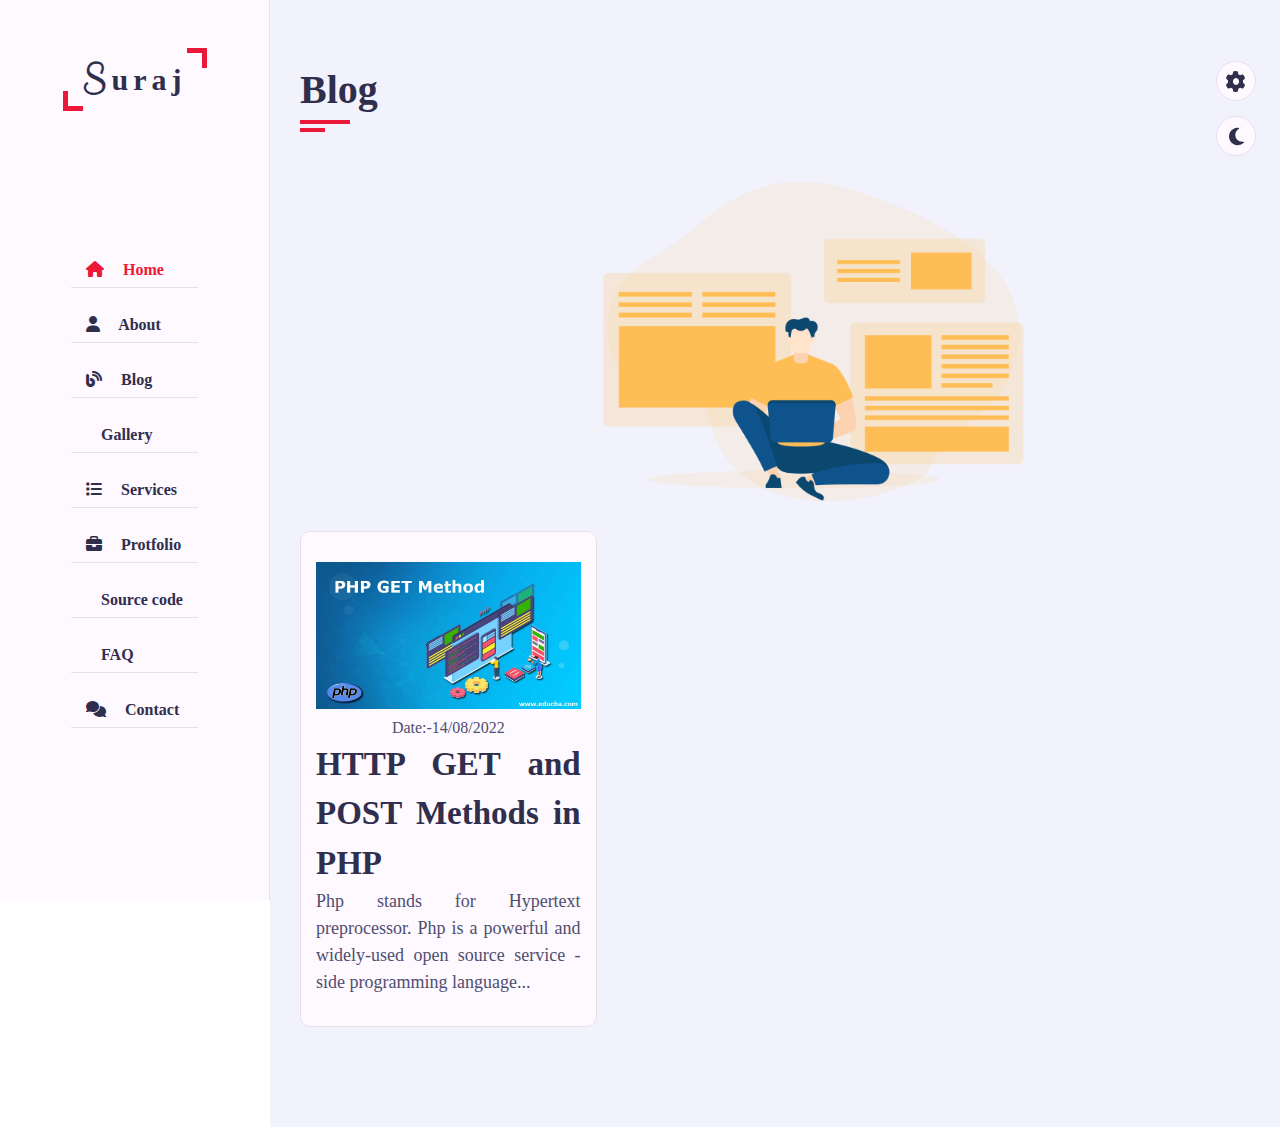
<file: blog.html>
<!doctype html>
<html lang="en">

<head>
    <meta charset="utf-8">
    <meta name="viewport" content="width=device-width, initial-scale=1">
    <title>Portfolio--blog</title>
    <!-- bootstrap css
    <link href="https://cdn.jsdelivr.net/npm/bootstrap@5.2.0/dist/css/bootstrap.min.css" rel="stylesheet"
        integrity="sha384-gH2yIJqKdNHPEq0n4Mqa/HGKIhSkIHeL5AyhkYV8i59U5AR6csBvApHHNl/vI1Bx" crossorigin="anonymous"> -->

    <!-- ICONSCOUT CDN -->
    <link rel="stylesheet" href="https://unicons.iconscout.com/release/v4.0.0/css/line.css">

    <link rel="stylesheet" href="https://cdnjs.cloudflare.com/ajax/libs/font-awesome/6.1.2/css/all.min.css">

    <!-- ICONSCOUT CDN -->
    <link rel="stylesheet" href="https://unicons.iconscout.com/release/v4.0.0/css/line.css">

    <link rel="stylesheet" href="css/style.css">
    <link rel="stylesheet" href="css/variables1.css">
    <link rel="stylesheet" href="css/variables1.css" class="alternate-style" title="color-1" disabled>
    <link rel="stylesheet" href="css/variables2.css" class="alternate-style" title="color-2" disabled>
    <link rel="stylesheet" href="css/variables3.css" class="alternate-style" title="color-3" disabled>
    <link rel="stylesheet" href="css/variables4.css" class="alternate-style" title="color-4" disabled>
    <link rel="stylesheet" href="css/variables5.css" class="alternate-style" title="color-5" disabled>
    <link rel="stylesheet" href="style-switcher.css">
</head>

<body>

    <!-- main container start -->

    <div class="main-container">

        <!-- aside start  -->
        <div class="aside">
            <div class="logo">
                <a href="#"><span>S</span>uraj</a>
            </div>

            <div class="nav-toggler">
                <span></span>
            </div>

            <ul class="nav">
                <li><a href="index.html#home" class="active"><i class="fa fa-home"></i> Home</a></li>
                <li><a href="index.html#about"><i class="fa fa-user"></i> About</a></li>
                <li><a href="blog.html"><i class="fa fa-blog"></i> Blog</a></li>
                <li><a href="index.html#gallery"><i class="uil uil-images"></i> Gallery</a></li>
                <li><a href="index.html#service"><i class="fa fa-list"></i> Services</a></li>
                <li><a href="index.html#portfolio"><i class="fa fa-briefcase"></i> Protfolio</a></li>
                <li><a href="index.html#source"><i class="uil uil-arrow"></i>Source code</a></li>
                <li><a href="index.html#faq"><i class="uil uil-comment-question"></i>FAQ</a></li>
                <li><a href="index.html#contact"><i class="fa fa-comments"></i> Contact</a></li>
            </ul>
        </div>
        <!-- aside end -->


        <!-- main content start -->

        <div class="main-content">
            <!-- blog section start -->

            <div class="blog section" id="blog">
                <div class="container">
                    <div class="row">
                        <div class="section-title padd-15">
                            <h2>Blog</h2>
                        </div>
                    </div>


                    <div class="data-container padd-15">
                        <div class="row">
                            <div class="img-box">
                                <img src="img/blog-writer.png" alt="">
                            </div>
                            <div class="blog-box">
                                <div class="row">
                                    <!-- item start -->
                                    <div class="blog-items padd-15">
                                        <a href="blog/php_method.html">
                                            <div class="blog-inner-item padd-15">
                                                <div class="img-box">
                                                    <img src="img/php_blog.jpg" alt="">
                                                    <span>Date:-</span><span>14/08/2022</span>
                                                </div>
                                                <div class="title-blog">
                                                    <h2>HTTP GET and POST Methods in PHP</h2>
                                                </div>
                                                <p>
                                                    Php stands for Hypertext preprocessor. Php is a powerful and
                                                    widely-used open source
                                                    service -side programming language...
                                                </p>
                                            </div>
                                        </a>
                                    </div>
                                    <!-- item end -->




                                </div>
                            </div>
                        </div>
                    </div>
                </div>
            </div>

            <!-- blog section send -->
        </div>

        <!-- main content end -->

    </div>

    <!-- main container end -->





    <!-- style switcher start -->
    <div class="style-switcher">
        <div class="style-switcher-toggler s-icon">
            <i class="fas fa-cog fa-spin"></i>
        </div>
        <div class="day-night s-icon">
            <i class="fas "></i>
        </div>
        <h4>Theme Color</h4>
        <div class="colors">
            <span class="color-1" onclick="setActivityStyle('color-1')"></span>
            <span class="color-2" onclick="setActivityStyle('color-2')"></span>
            <span class="color-3" onclick="setActivityStyle('color-3')"></span>
            <span class="color-4" onclick="setActivityStyle('color-4')"></span>
            <span class="color-5" onclick="setActivityStyle('color-5')"></span>
        </div>
    </div>

    <!-- style switcher end -->

    <!-- manu toggler start -->

    <div class="toggler-box">
        <div class="toggler-open icon">
            <i class="uil uil-angle-right-b"></i>
        </div>
        <div class="toggler-close icon">
            <i class="uil uil-angle-left-b"></i>
        </div>
    </div>

    <!-- manu toggler end -->


    <!-- <script src="https://cdnjs.cloudflare.com/ajax/libs/typed.js/2.0.12/typed.min.js" referrerpolicy="no-referrer"></script>
         -->
    <script src="js/main.js"></script>
    <script src="js/style-switcher-js.js"></script>
    <script src="https://cdn.jsdelivr.net/npm/bootstrap@5.2.0/dist/js/bootstrap.bundle.min.js"
        integrity="sha384-A3rJD856KowSb7dwlZdYEkO39Gagi7vIsF0jrRAoQmDKKtQBHUuLZ9AsSv4jD4Xa"
        crossorigin="anonymous"></script>
</body>

</html>
</file>
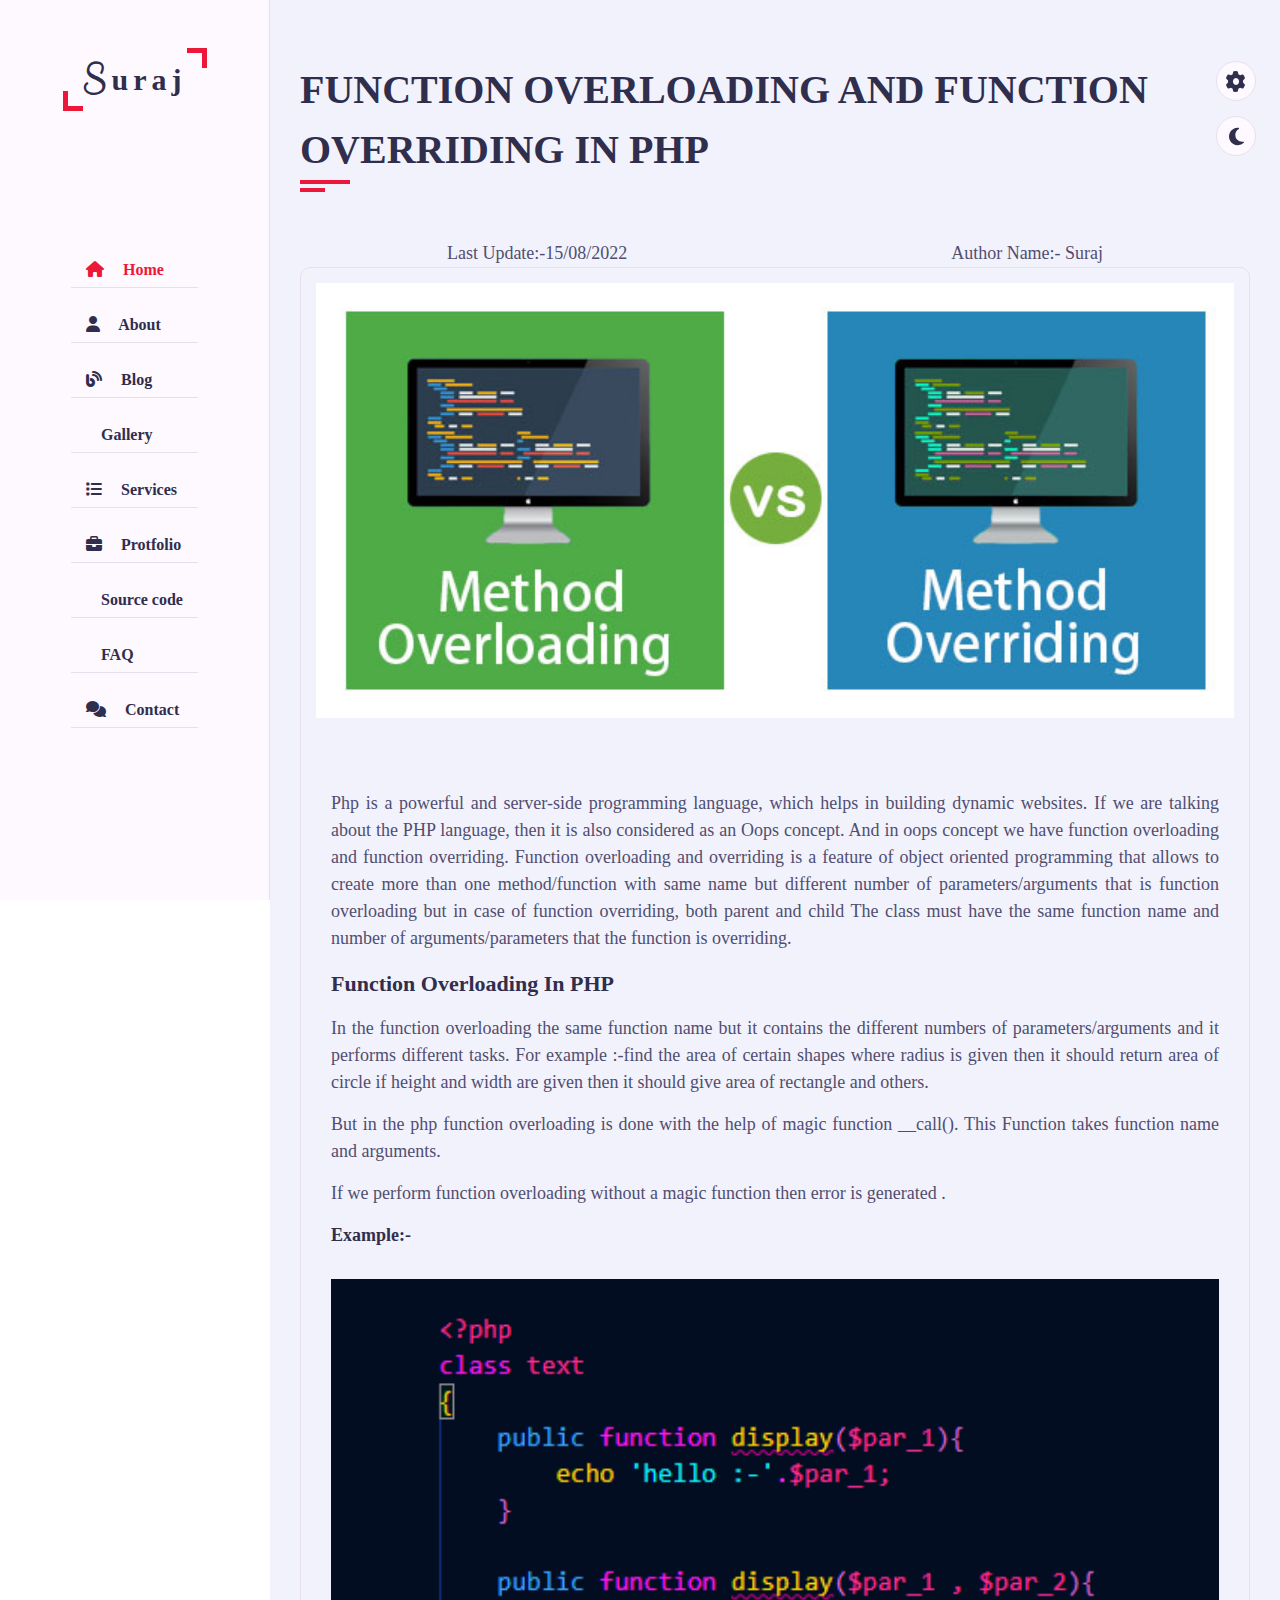
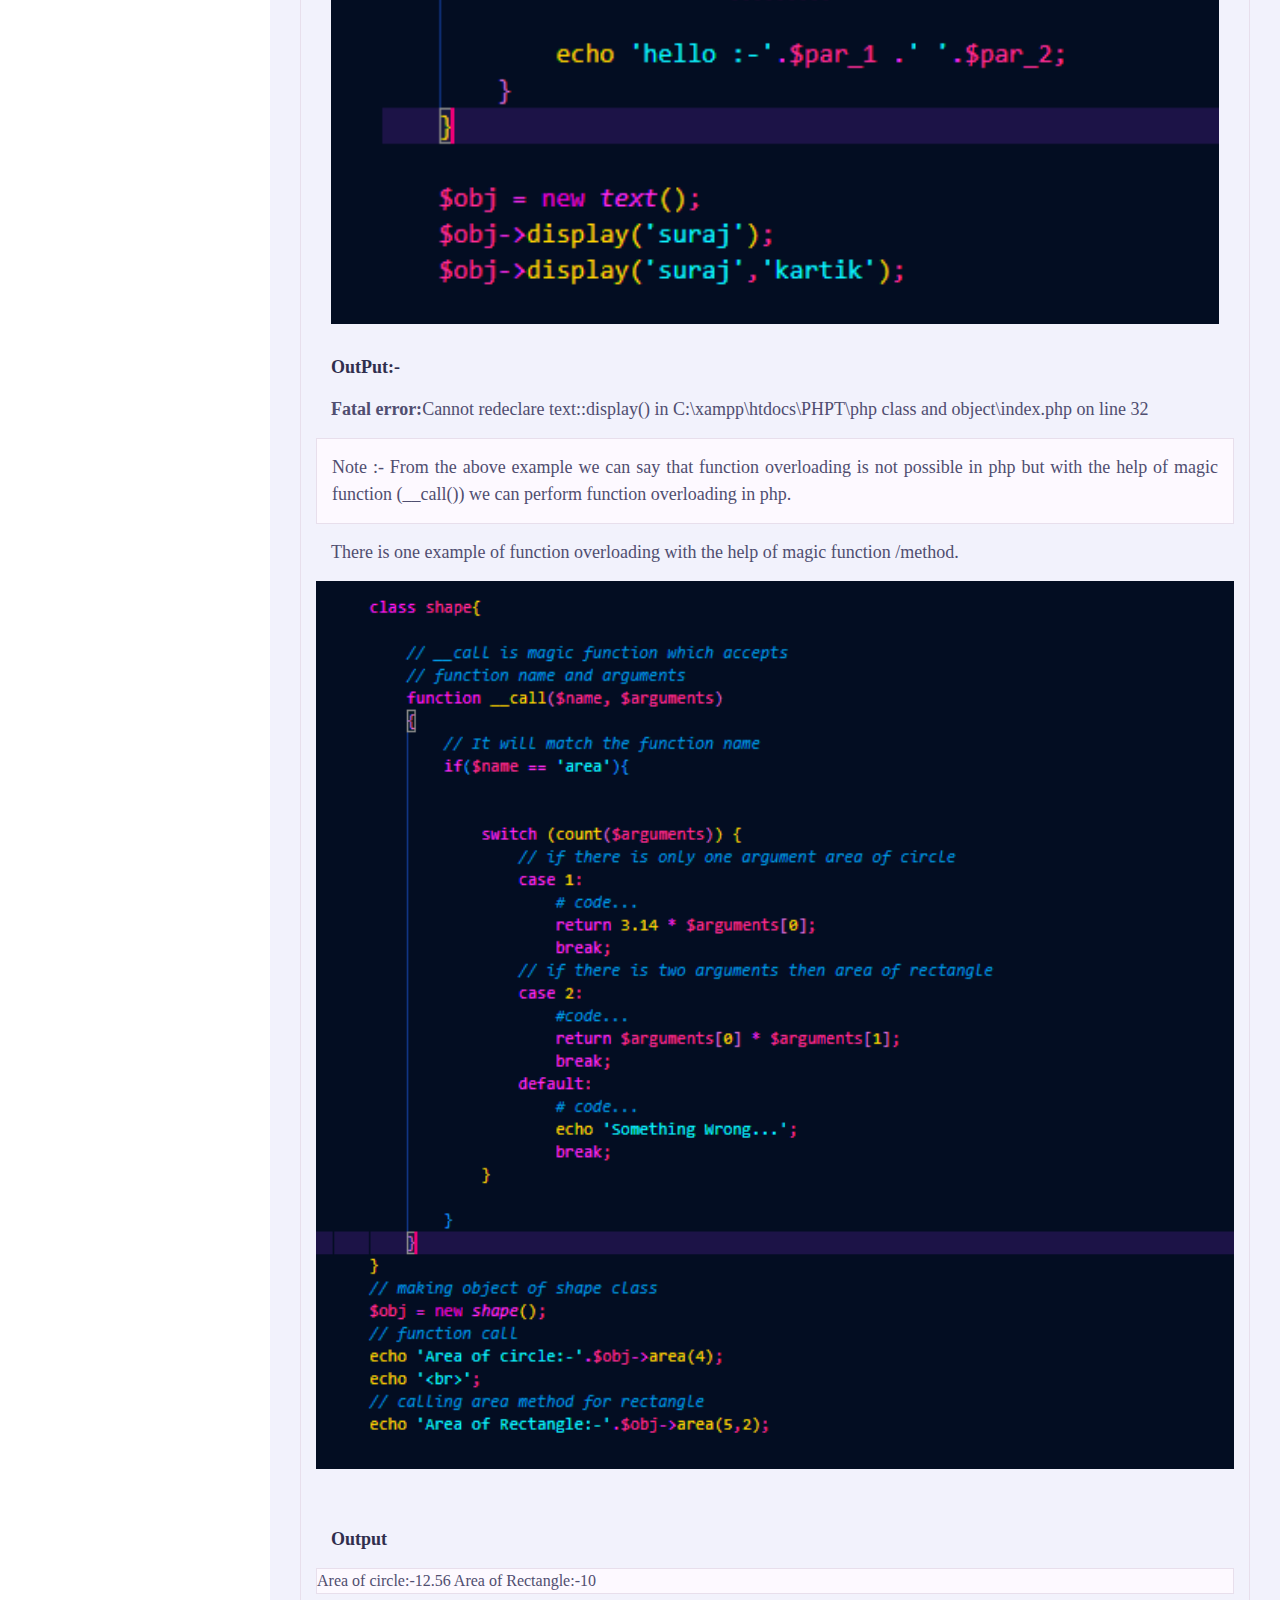
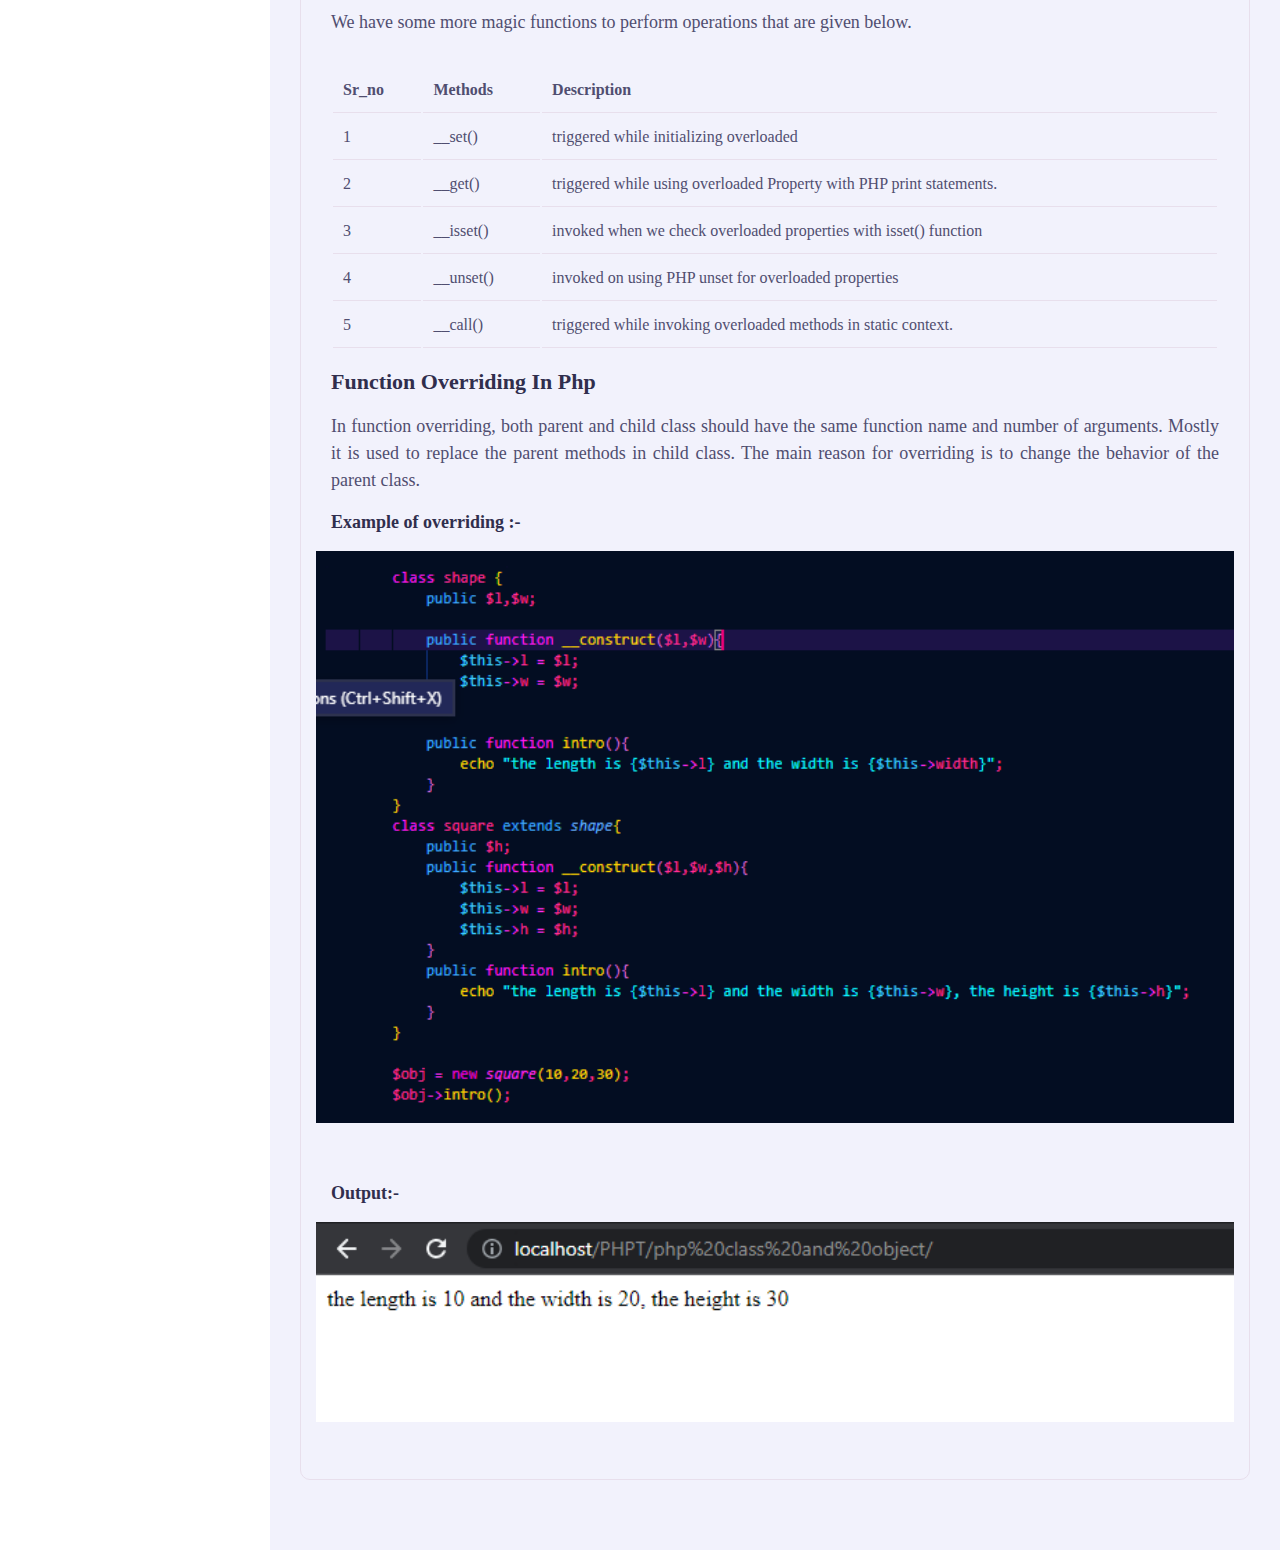
<file: blog/php_blog_2.html>
<!doctype html>
<html lang="en">

<head>
    <meta charset="utf-8">
    <meta name="viewport" content="width=device-width, initial-scale=1">
    <title>Portfolio--blog</title>
    <!-- bootstrap css
    <link href="https://cdn.jsdelivr.net/npm/bootstrap@5.2.0/dist/css/bootstrap.min.css" rel="stylesheet"
        integrity="sha384-gH2yIJqKdNHPEq0n4Mqa/HGKIhSkIHeL5AyhkYV8i59U5AR6csBvApHHNl/vI1Bx" crossorigin="anonymous"> -->

    <!-- ICONSCOUT CDN -->
    <link rel="stylesheet" href="https://unicons.iconscout.com/release/v4.0.0/css/line.css">

    <link rel="stylesheet" href="https://cdnjs.cloudflare.com/ajax/libs/font-awesome/6.1.2/css/all.min.css">

    <!-- ICONSCOUT CDN -->
    <link rel="stylesheet" href="https://unicons.iconscout.com/release/v4.0.0/css/line.css">

    <!-- <link href="https://cdn.jsdelivr.net/npm/bootstrap@5.0.2/dist/css/bootstrap.min.css" rel="stylesheet"
        integrity="sha384-EVSTQN3/azprG1Anm3QDgpJLIm9Nao0Yz1ztcQTwFspd3yD65VohhpuuCOmLASjC" crossorigin="anonymous"> -->

    <link rel="stylesheet" href="/css/style.css">
    <link rel="stylesheet" href="/css/variables1.css">
    <link rel="stylesheet" href="/css/variables1.css" class="alternate-style" title="color-1" disabled>
    <link rel="stylesheet" href="/css/variables2.css" class="alternate-style" title="color-2" disabled>
    <link rel="stylesheet" href="/css/variables2.css" class="alternate-style" title="color-2" disabled>
    <link rel="stylesheet" href="/css/variables3.css" class="alternate-style" title="color-3" disabled>
    <link rel="stylesheet" href="/css/variables4.css" class="alternate-style" title="color-4" disabled>
    <link rel="stylesheet" href="/css/variables5.css" class="alternate-style" title="color-5" disabled>
    <link rel="stylesheet" href="/style-switcher.css">
</head>

<body>
    <!-- main container start -->

    <div class="main-container">

        <!-- aside start  -->
        <div class="aside">
            <div class="logo">
                <a href="#"><span>S</span>uraj</a>
            </div>

            <div class="nav-toggler">
                <span></span>
            </div>

            <ul class="nav">
                <li><a href="/index.html#home" class="active"><i class="fa fa-home"></i> Home</a></li>
                <li><a href="/index.html#about"><i class="fa fa-user"></i> About</a></li>
                <li><a href="/blog.html"><i class="fa fa-blog"></i> Blog</a></li>
                <li><a href="/index.html#gallery"><i class="uil uil-images"></i> Gallery</a></li>
                <li><a href="/index.html#service"><i class="fa fa-list"></i> Services</a></li>
                <li><a href="/index.html#portfolio"><i class="fa fa-briefcase"></i> Protfolio</a></li>
                <li><a href="/index.html#source"><i class="uil uil-arrow"></i>Source code</a></li>
                <li><a href="/index.html#faq"><i class="uil uil-comment-question"></i>FAQ</a></li>
                <li><a href="/index.html#contact"><i class="fa fa-comments"></i> Contact</a></li>
            </ul>
        </div>
        <!-- aside end -->


        <!-- main content start -->

        <div class="main-content">
            <!-- blog page section start -->

            <div class="blog-page section" id="blog">
                <div class="container">
                    <div class="row">
                        <div class="section-title padd-15">
                            <h2>FUNCTION OVERLOADING AND FUNCTION OVERRIDING IN PHP</h2>
                        </div>
                        <div class="Date">
                            <span>Last Update:-15/08/2022</span>
                            <span>Author Name:- Suraj</span>
                        </div>
                    </div>
                    <div class="data-content padd-15">
                        <div class="row">
                            <div class="img-box padd-15">
                                <img src="/img/overloading_overriding_php_1.jpg" alt="">
                            </div>
                            <div class="info-data padd-15">
                                <p>
                                    Php is a powerful and server-side programming language, which helps in building
                                    dynamic websites. If we are talking about the PHP language, then it is also
                                    considered as an Oops concept. And in oops concept we have function overloading and
                                    function overriding. Function overloading and overriding is a feature of object
                                    oriented programming that allows to create more than one method/function with same
                                    name but different number of parameters/arguments that is function overloading but
                                    in case of function overriding, both parent and child The class must have the same
                                    function name and number of arguments/parameters that the function is overriding.
                                </p>

                                <h3>Function Overloading in PHP</h3>

                                <p>
                                    In the function overloading the same function name but it contains the different
                                    numbers of parameters/arguments and it performs different tasks. For example :-find
                                    the area of certain shapes where radius is given then it should return area of
                                    circle if height and width are given then it should give area of rectangle and
                                    others.
                                </p>
                                <p>
                                    But in the php function overloading is done with the help of magic function
                                    __call(). This
                                    Function takes function name and arguments.
                                </p>
                                <p>
                                    If we perform function overloading without a magic function then error is generated
                                    .
                                </p>
                                <h4>Example:-</h4>
                                <div class="blog_img">
                                    <img src="/img/overloading_overriding_php_2.png">
                                </div>
                                <h4>
                                    OutPut:-
                                </h4>
                                <p><b>Fatal error:</b>Cannot redeclare text::display() in C:\xampp\htdocs\PHPT\php class
                                    and object\index.php on line 32</p>

                                <div class="s-box">
                                    <p>Note :- From the above example we can say that function overloading is not
                                        possible in php but with the help of magic function (__call()) we can perform
                                        function overloading in php.
                                    </p>
                                </div>

                                <p> There is one example of function overloading with the help of magic function
                                    /method.</p>
                                <div class="img-box">
                                    <img src="/img/overloading_overriding_php_3.png">
                                </div>
                                <h4>Output</h4>
                                <div class="s-box">
                                    Area of circle:-12.56
                                    Area of Rectangle:-10
                                </div>
                                <p>We have some more magic functions to perform operations that are given below.</p>

                                <table class="table padd-15">
                                    <thead>
                                        <tr>
                                            <th scope="col">Sr_no</th>
                                            <th scope="col">Methods</th>
                                            <th scope="col">Description</th>
                                        </tr>
                                    </thead>
                                    <tbody>
                                        <tr>
                                            <td>1</td>
                                            <td>__set()
                                            </td>
                                            <td>
                                                triggered while initializing overloaded
                                            </td>
                                        </tr>
                                        <tr>
                                            <td>2</td>
                                            <td>
                                                __get()
                                            </td>
                                            <td>
                                                triggered while using overloaded Property with PHP print statements.
                                            </td>
                                        </tr>
                                        <tr>
                                            <td>3</td>
                                            <td>
                                                __isset()
                                            </td>
                                            <td>
                                                invoked when we check overloaded properties with isset() function
                                            </td>
                                        </tr>
                                        <tr>
                                            <td>4</td>
                                            <td>
                                                __unset()
                                            </td>
                                            <td>
                                                invoked on using PHP unset for overloaded properties
                                            </td>
                                        </tr>
                                        <tr>
                                            <td>5</td>
                                            <td>
                                                __call()
                                            </td>
                                            <td>
                                                triggered while invoking overloaded methods in static context.
                                            </td>
                                        </tr>

                                    </tbody>
                                </table>

                                <h3>
                                    Function overriding in php
                                </h3>
                                <p>
                                    In function overriding, both parent and child class should have the same function
                                    name and number of arguments. Mostly it is used to replace the parent methods in
                                    child class. The main reason for overriding is to change the behavior of the parent
                                    class.
                                </p>
                                <h4>
                                    Example of overriding :-
                                </h4>

                                <div class="img-box">
                                    <img src="/img/overloading_overriding_php_4.png" alt="">
                                </div>

                                <h4>
                                    Output:-
                                </h4>

                                <div class="img-box">
                                    <img src="/img/overloading_overriding_php_5.png" alt="">
                                </div>


                            </div>
                        </div>
                    </div>
                </div>
            </div>
            <!-- blog page section end -->


        </div>

        <!-- main content end -->

    </div>
    <!-- main container end -->



    <!-- style switcher start -->
    <div class="style-switcher">
        <div class="style-switcher-toggler s-icon">
            <i class="fas fa-cog fa-spin"></i>
        </div>
        <div class="day-night s-icon">
            <i class="fas "></i>
        </div>
        <h4>Theme Color</h4>
        <div class="colors">
            <span class="color-1" onclick="setActivityStyle('color-1')"></span>
            <span class="color-2" onclick="setActivityStyle('color-2')"></span>
            <span class="color-3" onclick="setActivityStyle('color-3')"></span>
            <span class="color-4" onclick="setActivityStyle('color-4')"></span>
            <span class="color-5" onclick="setActivityStyle('color-5')"></span>
        </div>
    </div>

    <!-- style switcher end -->

    <!-- manu toggler start -->

    <div class="toggler-box">
        <div class="toggler-open icon">
            <i class="uil uil-angle-right-b"></i>
        </div>
        <div class="toggler-close icon">
            <i class="uil uil-angle-left-b"></i>
        </div>
    </div>

    <!-- manu toggler end -->


    <!-- <script src="https://cdnjs.cloudflare.com/ajax/libs/typed.js/2.0.12/typed.min.js" referrerpolicy="no-referrer"></script>
             -->
    <script src="/js/main.js"></script>
    <script src="/js/style-switcher-js.js"></script>
    <script src="https://cdn.jsdelivr.net/npm/bootstrap@5.2.0/dist/js/bootstrap.bundle.min.js"
        integrity="sha384-A3rJD856KowSb7dwlZdYEkO39Gagi7vIsF0jrRAoQmDKKtQBHUuLZ9AsSv4jD4Xa"
        crossorigin="anonymous"></script>
</body>

</html>
</file>
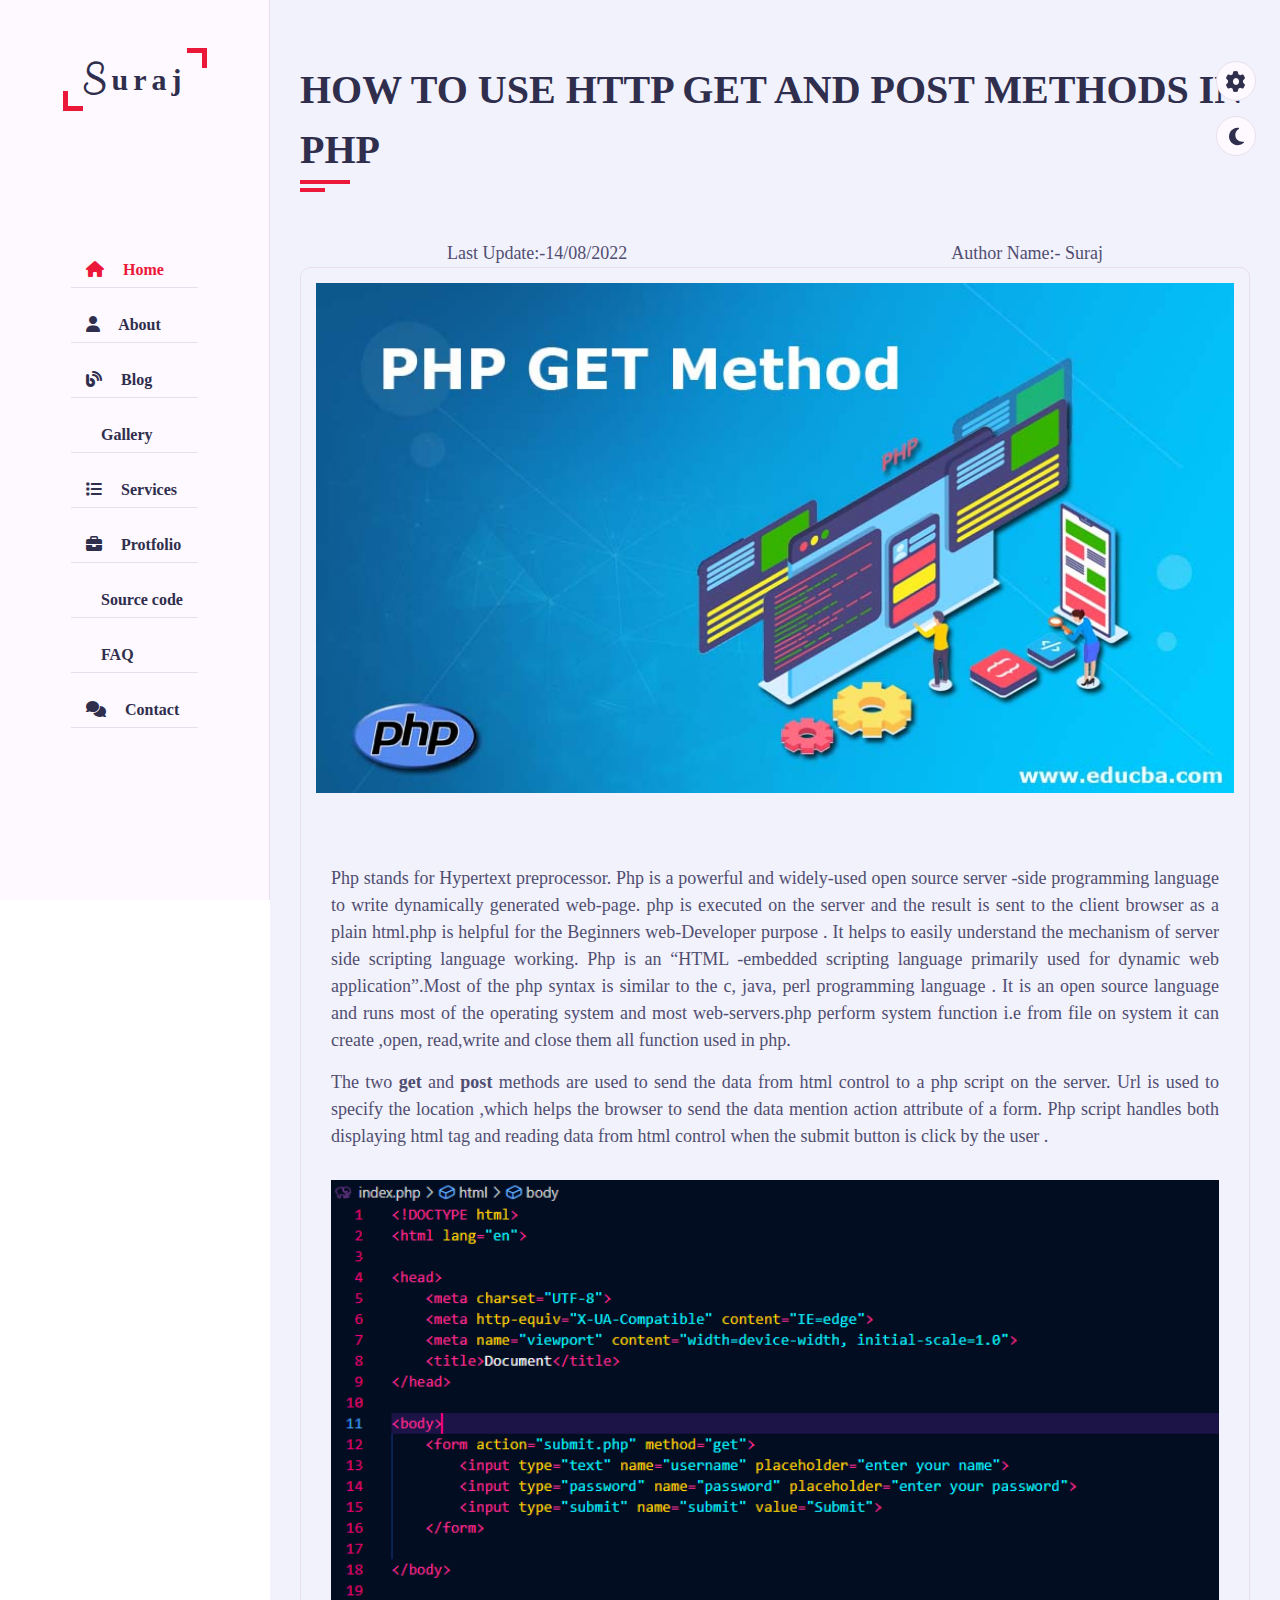
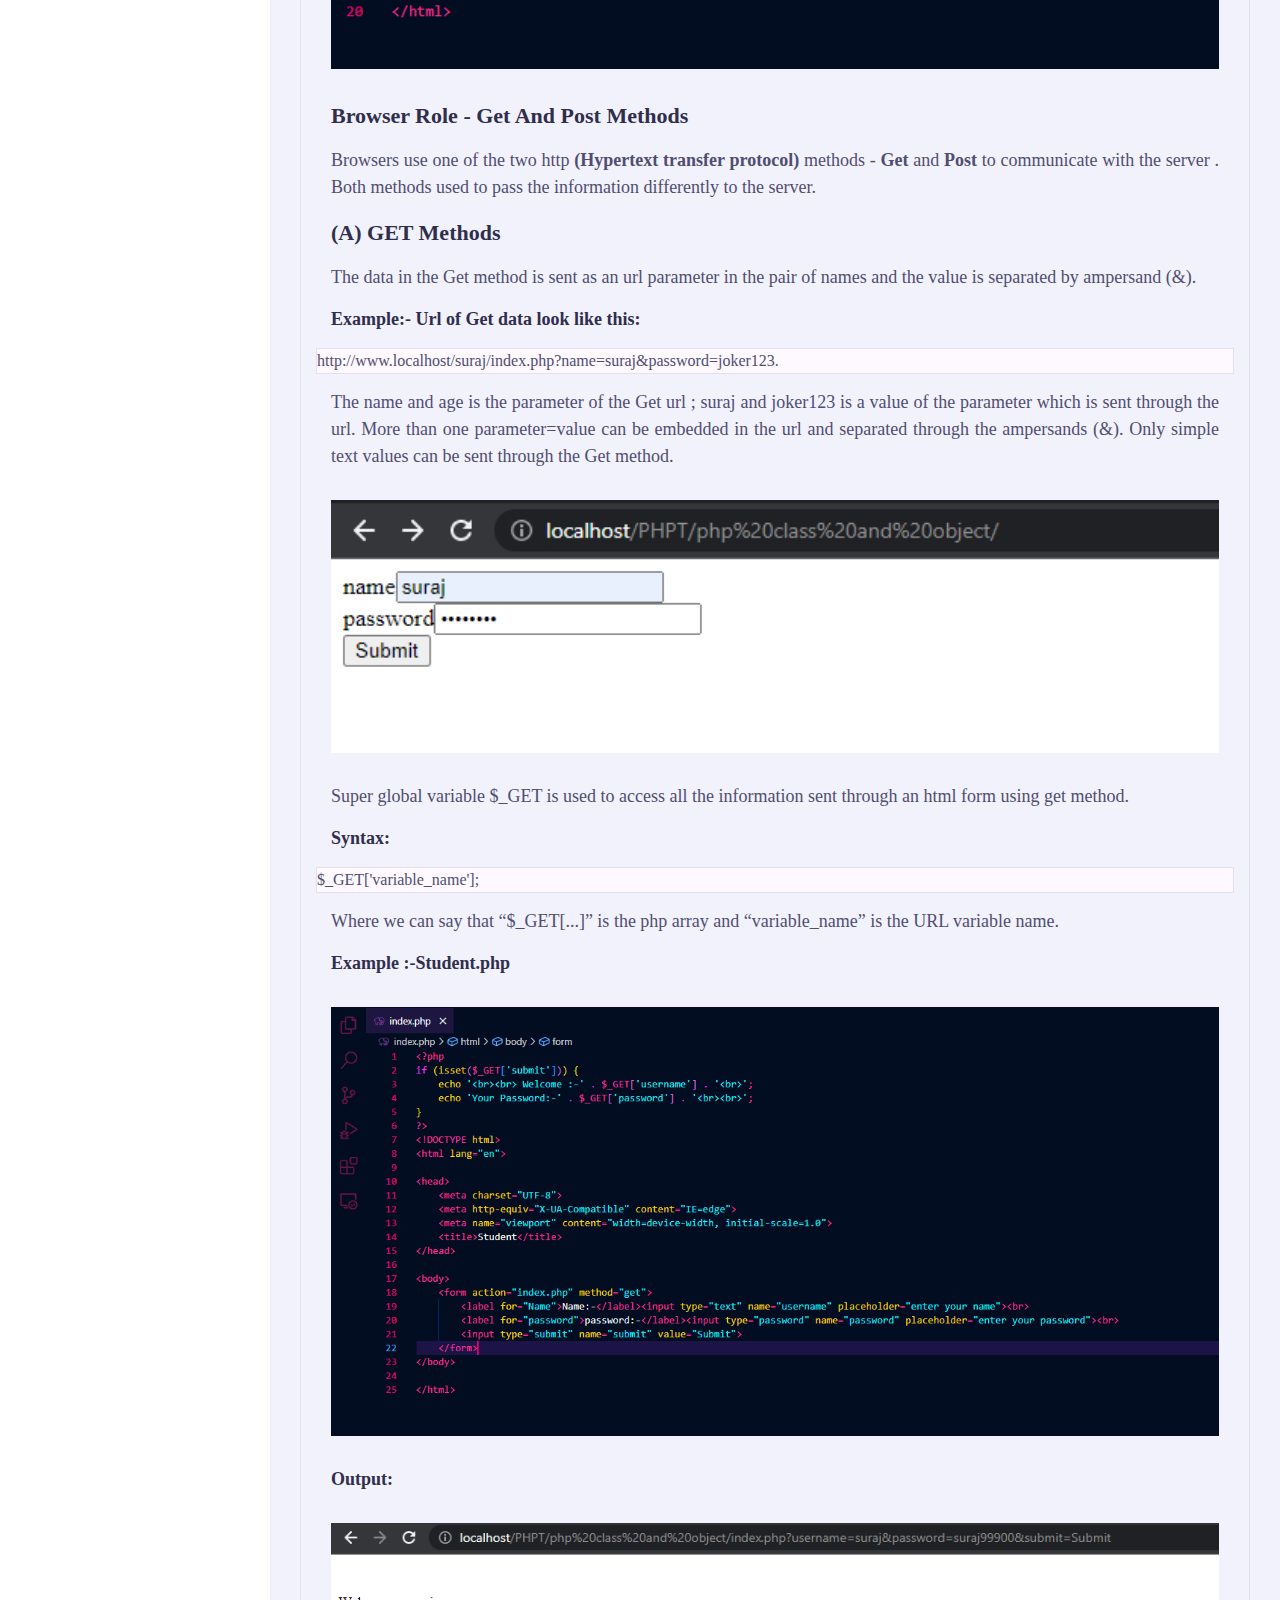
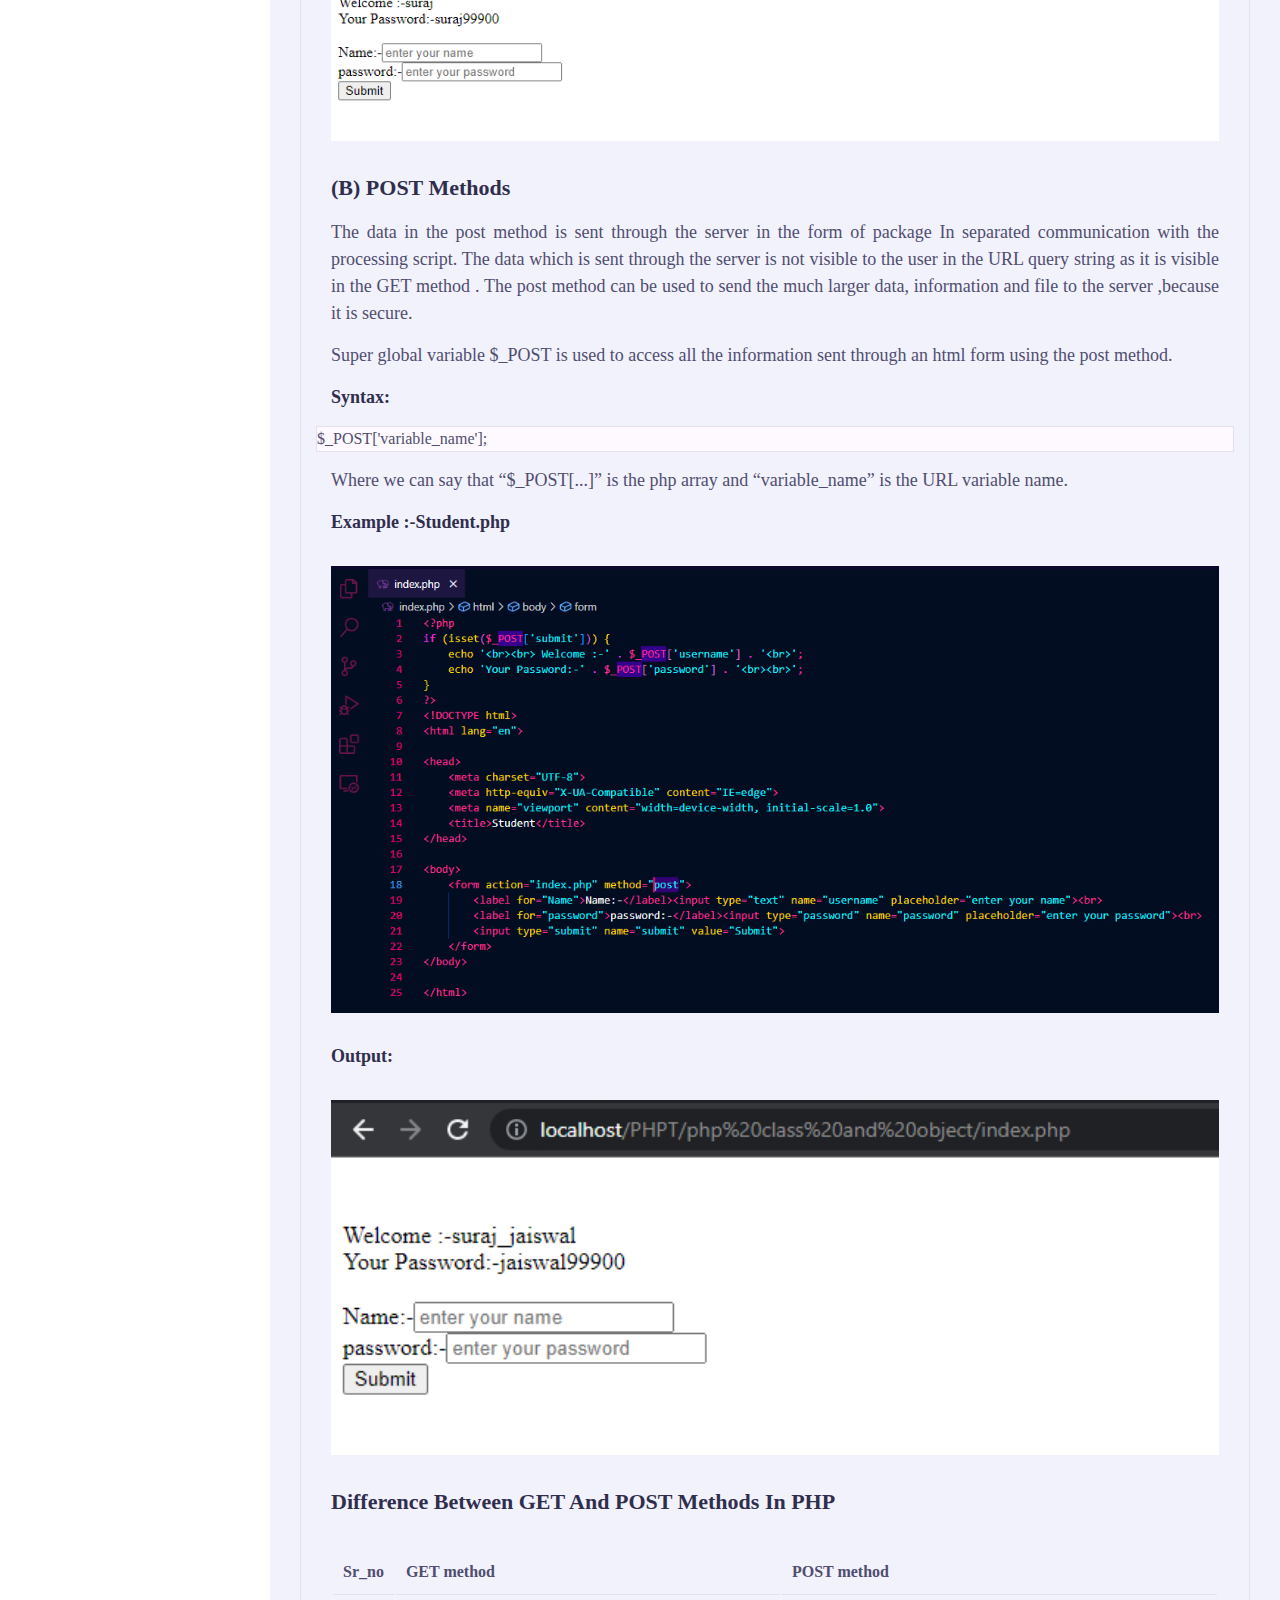
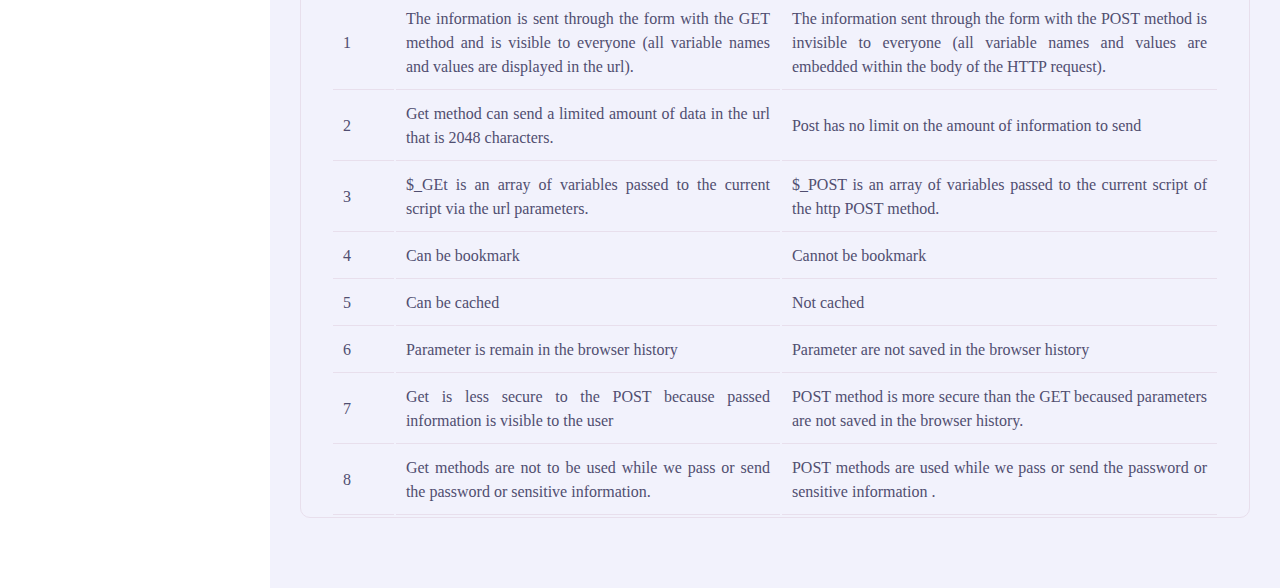
<file: blog/php_method.html>
<!doctype html>
<html lang="en">

<head>
    <meta charset="utf-8">
    <meta name="viewport" content="width=device-width, initial-scale=1">
    <title>Portfolio--blog</title>
    <!-- bootstrap css
    <link href="https://cdn.jsdelivr.net/npm/bootstrap@5.2.0/dist/css/bootstrap.min.css" rel="stylesheet"
        integrity="sha384-gH2yIJqKdNHPEq0n4Mqa/HGKIhSkIHeL5AyhkYV8i59U5AR6csBvApHHNl/vI1Bx" crossorigin="anonymous"> -->

    <!-- ICONSCOUT CDN -->
    <link rel="stylesheet" href="https://unicons.iconscout.com/release/v4.0.0/css/line.css">

    <link rel="stylesheet" href="https://cdnjs.cloudflare.com/ajax/libs/font-awesome/6.1.2/css/all.min.css">

    <!-- ICONSCOUT CDN -->
    <link rel="stylesheet" href="https://unicons.iconscout.com/release/v4.0.0/css/line.css">

    <!-- <link href="https://cdn.jsdelivr.net/npm/bootstrap@5.0.2/dist/css/bootstrap.min.css" rel="stylesheet"
        integrity="sha384-EVSTQN3/azprG1Anm3QDgpJLIm9Nao0Yz1ztcQTwFspd3yD65VohhpuuCOmLASjC" crossorigin="anonymous"> -->

    <link rel="stylesheet" href="../css/style.css">
    <link rel="stylesheet" href="../css/variables1.css">
    <link rel="stylesheet" href="../css/variables1.css" class="alternate-style" title="color-1" disabled>
    <link rel="stylesheet" href="../css/variables2.css" class="alternate-style" title="color-2" disabled>
    <link rel="stylesheet" href="../css/variables2.css" class="alternate-style" title="color-2" disabled>
    <link rel="stylesheet" href="../css/variables3.css" class="alternate-style" title="color-3" disabled>
    <link rel="stylesheet" href="../css/variables4.css" class="alternate-style" title="color-4" disabled>
    <link rel="stylesheet" href="../css/variables5.css" class="alternate-style" title="color-5" disabled>
    <link rel="stylesheet" href="../style-switcher.css">
</head>

<body>
    <!-- main container start -->

    <div class="main-container">

        <!-- aside start  -->
        <div class="aside">
            <div class="logo">
                <a href="../index.html#home"><span>S</span>uraj</a>
            </div>

            <div class="nav-toggler">
                <span></span>
            </div>

            <ul class="nav">
                <li><a href="../index.html#home" class="active"><i class="fa fa-home"></i> Home</a></li>
                <li><a href="../index.html#about"><i class="fa fa-user"></i> About</a></li>
                <li><a href="../blog.html"><i class="fa fa-blog"></i> Blog</a></li>
                <li><a href="../index.html#gallery"><i class="uil uil-images"></i> Gallery</a></li>
                <li><a href="../index.html#service"><i class="fa fa-list"></i> Services</a></li>
                <li><a href="../index.html#portfolio"><i class="fa fa-briefcase"></i> Protfolio</a></li>
                <li><a href="../index.html#source"><i class="uil uil-arrow"></i>Source code</a></li>
                <li><a href="../index.html#faq"><i class="uil uil-comment-question"></i>FAQ</a></li>
                <li><a href="../index.html#contact"><i class="fa fa-comments"></i> Contact</a></li>
            </ul>
        </div>
        <!-- aside end -->


        <!-- main content start -->

        <div class="main-content">
            <!-- blog page section start -->

            <div class="blog-page section" id="blog">
                <div class="container">
                    <div class="row">
                        <div class="section-title padd-15">
                            <h2>HOW TO USE HTTP GET AND POST METHODS IN PHP</h2>
                        </div>
                        <div class="Date">
                            <span>Last Update:-14/08/2022</span>
                            <span>Author Name:- Suraj</span>
                        </div>
                    </div>
                    <div class="data-content padd-15">
                        <div class="row">
                            <div class="img-box padd-15">
                                <img src="../img/php_blog.jpg" alt="">
                            </div>
                            <div class="info-data padd-15">
                                <p>
                                   Php stands for Hypertext preprocessor. Php is a powerful and widely-used open source
                                    server -side programming language to write dynamically generated web-page. php is
                                    executed on the server and the result is sent to the client browser as a plain
                                    html.php is helpful for the Beginners web-Developer purpose . It helps to easily
                                    understand the mechanism of server side scripting language working. Php is an “HTML
                                    -embedded scripting language primarily used for dynamic web application”.Most of the
                                    php syntax is similar to the c, java, perl programming language . It is an open
                                    source language and runs most of the operating system and most web-servers.php
                                    perform system function i.e from file on system it can create ,open, read,write and
                                    close them all function used in php.
                                </p>

                                <p>
                                    The two <b>get</b> and <b>post</b> methods are used to send the data from html
                                    control to a php script on the server. Url is used to specify the location ,which
                                    helps the browser to send the data mention action attribute of a form. Php script
                                    handles both displaying html tag and reading data from html control when the submit
                                    button is click by the user .
                                </p>

                                <div class="blog_img">
                                    <img src="../img/php_img_1.png">
                                </div>

                                <h3>Browser Role - Get and Post Methods</h3>

                                <p>
                                    Browsers use one of the two http <b>(Hypertext transfer protocol)</b> methods -
                                    <b>Get</b> and <b>Post</b>
                                    to communicate with the server . Both methods used to pass the information
                                    differently to the server.
                                </p>

                                <h3>(A) GET Methods</h3>
                                <p>
                                    The data in the Get method is sent as an url parameter in the pair of names and the
                                    value is separated by ampersand (&).
                                </p>

                                <h4>
                                    Example:- Url of Get data look like this:
                                </h4>
                                <div class="s-box">
                                    http://www.localhost/suraj/index.php?name=suraj&password=joker123.
                                </div>

                                <p>
                                    The name and age is the parameter of the Get url ; suraj and joker123 is a value of
                                    the parameter which is sent through the url.
                                    More than one parameter=value can be embedded in the url and separated through the
                                    ampersands (&).
                                    Only simple text values can be sent through the Get method.
                                </p>
                                <div class="blog_img">
                                    <img src="../img/php_img_2.png">
                                </div>

                                <p>
                                    Super global variable $_GET is used to access all the information sent through an
                                    html form using get method.
                                </p>
                                <h4>
                                    Syntax:
                                </h4>
                                <div class="s-box">
                                    $_GET['variable_name'];
                                </div>
                                <p>
                                    Where we can say that “$_GET[...]” is the php array and “variable_name” is the URL
                                    variable name.
                                </p>

                                <h4>
                                    Example :-Student.php
                                </h4>
                                <div class="blog_img">
                                    <img src="../img/php_img_4.png">
                                </div>
                                <h4>
                                    Output:
                                </h4>
                                <div class="blog_img">
                                    <img src="../img/php_img_3.png">
                                </div>

                                <h3>(B) POST Methods </h3>
                                <p>
                                    The data in the post method is sent through the server in the form of package
                                    In separated communication with the processing script.
                                    The data which is sent through the server is not visible to the user in the URL
                                    query string as it is visible in the GET method .
                                    The post method can be used to send the much larger data, information and file to
                                    the server ,because it is secure.
                                </p>

                                <p>
                                    Super global variable $_POST is used to access all the information sent through an
                                    html form using the post method.
                                </p>

                                <h4>
                                    Syntax:
                                </h4>
                                <div class="s-box">
                                    $_POST['variable_name'];
                                </div>
                                <p>
                                    Where we can say that “$_POST[...]” is the php array and “variable_name” is the URL
                                    variable name.
                                </p>
                                <h4>
                                    Example :-Student.php
                                </h4>
                                <div class="blog_img">
                                    <img src="../img/php_img_5.png">
                                </div>
                                <h4>
                                    Output:
                                </h4>
                                <div class="blog_img">
                                    <img src="../img/php_img_6.png">
                                </div>

                                <h3>Difference between GET and POST Methods in PHP</h3>

                                <table class="table padd-15">
                                    <thead>
                                        <tr>
                                            <th scope="col">Sr_no</th>
                                            <th scope="col">GET method</th>
                                            <th scope="col">POST method</th>
                                        </tr>
                                    </thead>
                                    <tbody>
                                        <tr>
                                            <td>1</td>
                                            <td>
                                                The information is sent through the form with the GET method and is
                                                visible to everyone (all variable names and values are displayed in the
                                                url).
                                            </td>
                                            <td>
                                                The information sent through the form with the POST method is invisible
                                                to everyone (all variable names and values are embedded within the body
                                                of the HTTP request).
                                            </td>
                                        </tr>
                                        <tr>
                                            <td>2</td>
                                            <td>
                                                Get method can send a limited amount of data in the url that is 2048
                                                characters.
                                            </td>
                                            <td>
                                                Post has no limit on the amount of information to send
                                            </td>
                                        </tr>
                                        <tr>
                                            <td>3</td>
                                            <td>
                                                $_GEt is an array of variables passed to the current script via the url
                                                parameters.
                                            </td>
                                            <td>
                                                $_POST is an array of variables passed to the current script of the http
                                                POST method.
                                            </td>
                                        </tr>
                                        <tr>
                                            <td>4</td>
                                            <td>
                                                Can be bookmark
                                            </td>
                                            <td>
                                                Cannot be bookmark
                                            </td>
                                        </tr>
                                        <tr>
                                            <td>5</td>
                                            <td>
                                                Can be cached
                                            </td>
                                            <td>
                                                Not cached
                                            </td>
                                        </tr>
                                        <tr>
                                            <td>6</td>
                                            <td>
                                                Parameter is remain in the browser history
                                            </td>
                                            <td>
                                                Parameter are not saved in the browser history
                                            </td>
                                        </tr>
                                        <tr>
                                            <td>7</td>
                                            <td>Get is less secure to the POST because passed information is visible to
                                                the user</td>
                                            <td>
                                                POST method is more secure than the GET becaused parameters are not
                                                saved in the browser history.
                                            </td>
                                        </tr>
                                        <tr>
                                            <td>8</td>
                                            <td>
                                                Get methods are not to be used while we pass or send the password or
                                                sensitive information.
                                            </td>
                                            <td>
                                                POST methods are used while we pass or send the password or sensitive
                                                information .
                                            </td>
                                        </tr>
                                    </tbody>
                                </table>

                            </div>
                        </div>
                    </div>
                </div>
            </div>
            <!-- blog page section end -->


        </div>

        <!-- main content end -->

    </div>
    <!-- main container end -->



    <!-- style switcher start -->
    <div class="style-switcher">
        <div class="style-switcher-toggler s-icon">
            <i class="fas fa-cog fa-spin"></i>
        </div>
        <div class="day-night s-icon">
            <i class="fas "></i>
        </div>
        <h4>Theme Color</h4>
        <div class="colors">
            <span class="color-1" onclick="setActivityStyle('color-1')"></span>
            <span class="color-2" onclick="setActivityStyle('color-2')"></span>
            <span class="color-3" onclick="setActivityStyle('color-3')"></span>
            <span class="color-4" onclick="setActivityStyle('color-4')"></span>
            <span class="color-5" onclick="setActivityStyle('color-5')"></span>
        </div>
    </div>

    <!-- style switcher end -->

    <!-- manu toggler start -->

    <div class="toggler-box">
        <div class="toggler-open icon">
            <i class="uil uil-angle-right-b"></i>
        </div>
        <div class="toggler-close icon">
            <i class="uil uil-angle-left-b"></i>
        </div>
    </div>

    <!-- manu toggler end -->


    <!-- <script src="https://cdnjs.cloudflare.com/ajax/libs/typed.js/2.0.12/typed.min.js" referrerpolicy="no-referrer"></script>
             -->
    <script src="../js/main.js"></script>
    <script src="../js/style-switcher-js.js"></script>
    <script src="https://cdn.jsdelivr.net/npm/bootstrap@5.2.0/dist/js/bootstrap.bundle.min.js"
        integrity="sha384-A3rJD856KowSb7dwlZdYEkO39Gagi7vIsF0jrRAoQmDKKtQBHUuLZ9AsSv4jD4Xa"
        crossorigin="anonymous"></script>
</body>

</html>
</file>
<file: css/style.css>
@import url('https://fonts.googleapis.com/css2?family=Clicker+Script&family=Montserrat:ital,wght@0,300;0,400;0,500;0,700;0,800;0,900;1,600&family=Poppins:wght@200;300;400;600&display=swap');

:root {
    --bg-black-900: #f2f2fc;
    --bg-black-100: #fdf9ff;
    --bg-black-50: #e8dfec;
    --text-black-900: #302e4d;
    --text-black-700: #504e70;
}

body.dark {
    --bg-black-900: #151515;
    --bg-black-100: #222222;
    --bg-black-50: #393939;
    --text-black-900: #ffffff;
    --text-black-700: #e9e9e9;
}

body {
    margin: 0;
    padding: 0;
    line-height: 1.5;
    font-size: 16px;
    font-family: 'Poppins' sans-serif;
}

* {
    margin: 0;
    padding: 0;
    outline: none;
    text-decoration: none;
    box-sizing: border-box;
}

::before,
::after {
    box-sizing: border-box;
}

ul {
    list-style: none;
}

.section {
    background: var(--bg-black-900);
    min-height: 100vh;
    display: block;
    padding: 0 30px;

    opacity: 1;
}

.hidden {
    display: none !important;
}

.main-content {
    padding-left: 270px;
}

.padd-15 {
    padding-left: 15px;
    padding-right: 15px;
}

.container {
    max-width: 1100px;
    width: 100%;
    margin: auto;
}

.section .container {
    padding-top: 60px;
    padding-bottom: 70px;
}

.section-title {
    flex: 0 0 100%;
    max-width: 100%;
    margin-bottom: 60px;
}

.section-title h2 {
    font-size: 40px;
    color: var(--text-black-900);
    font-weight: 700;
    position: relative;
}

.section-title h2::before {
    content: '';
    height: 4px;
    width: 50px;
    background: var(--skin-color);
    position: absolute;
    top: 100%;
    left: 0;
}

.section-title h2::after {
    content: '';
    height: 4px;
    width: 25px;
    background: var(--skin-color);
    position: absolute;
    top: 100%;
    left: 0;
    margin-top: 8px;
}

.row {
    display: flex;
    flex-wrap: wrap;
    margin-left: -15px;
    margin-right: -15px;
    position: relative;
}

.btn {
    font-size: 16px;
    font-weight: 500;
    padding: 12px 35px;
    color: white;
    border-radius: 40px;
    display: inline-block;
    white-space: nowrap;
    border: none;
    transition: all 0.3 ease;
    background: var(--skin-color);
}

.btn:hover {
    transform: scale(1.05);
}

.shadow-dark {
    box-shadow: 0 0 20px rgba(48, 46, 77, 0.15);
}

/* aside */
.aside {
    width: 270px;
    background-color: var(--bg-black-100);
    position: fixed;
    left: 0;
    top: 0;
    display: flex;
    justify-content: center;
    align-items: center;
    padding: 30px;
    border-right: 1px solid var(--bg-black-50);
    height: 100%;
    z-index: 10;
}

.aside .logo {
    position: absolute;
    top: 50px;
    font-size: 30px;
    text-transform: capitalize;
}

.aside .logo a {
    color: var(--text-black-900);
    font-weight: 700;
    padding: 15px 20px;
    font-size: 30px;
    letter-spacing: 5px;
    position: relative;
}

.aside .logo a span {
    font-family: 'Clicker Script', cursive;
    font-size: 40px;
}

.aside .logo a::before {
    content: '';
    position: absolute;
    width: 20px;
    height: 20px;
    border-bottom: 5px solid var(--skin-color);
    border-left: 5px solid var(--skin-color);
    bottom: 0;
    left: 0;
}

.aside .logo a::after {
    content: '';
    position: absolute;
    width: 20px;
    height: 20px;
    border-top: 5px solid var(--skin-color);
    border-right: 5px solid var(--skin-color);
    top: 0;
    right: 0;
}

.aside .nav-toggler {
    height: 40px;
    width: 45px;
    border: 1px solid var(--bg-black-50);
    cursor: pointer;
    position: fixed;
    left: 300px;
    top: 20px;
    border-radius: 5px;
    background: var(--bg-black-100);
    display: none;
    align-items: center;
    justify-content: center;

}

.aside .nav-toggler span {
    height: 2px;
    width: 18px;
    background: var(--skin-color);
    display: inline-block;
    position: relative;
}

.aside .nav-toggler span::before {
    content: '';
    height: 2px;
    width: 18px;
    background: var(--skin-color);
    position: absolute;
    top: -6px;
    left: 0;
}

.aside .nav-toggler span::after {
    content: '';
    height: 2px;
    width: 18px;
    background: var(--skin-color);
    position: absolute;
    top: 6px;
    left: 0;
}


.aside .nav {
    margin-top: 100px;
}

.aside .nav li {
    margin-bottom: 20px;
    display: block;
}

.aside .nav li a {
    font-size: 16px;
    font-weight: 600;
    display: block;
    color: var(--text-black-900);
    padding: 5px 15px;
    border-bottom: 1px solid var(--bg-black-50);
}

.aside .nav li a.active {
    color: var(--skin-color);
}

.aside .nav li a i {
    margin-right: 15px;
}


/* home  */

.home {
    min-height: 100vh;
    display: flex;
    color: var(--text-black-900);
}

.home .home-info {
    flex: 0 0 60%;
    max-width: 60%;
}

h3.hello {
    font-size: 28px;
    margin: 15px 0;
}

h3.hello span {
    font-family: 'Clicker Script', cursive;
    font-size: 30px;
    font-weight: 700;
    color: var(--skin-color);
}

h3.my-profession {
    font-size: 30px;
    margin: 15px 0;
}

.typing {
    color: var(--skin-color);
}

.home-info p {
    margin-bottom: 70px;
    font-size: 20px;
    color: var(--text-black-700);
}


.home .home-img {
    flex: 0 0 40%;
    max-width: 40%;
    position: relative;
    text-align: center;

}

.home-img::after {
    content: '';
    position: absolute;
    height: 80px;
    width: 80px;
    border-bottom: 10px solid var(--skin-color);
    border-right: 10px solid var(--skin-color);
    right: 20px;
    bottom: -40px;
}

.home-img::before {
    content: '';
    position: absolute;
    height: 80px;
    width: 80px;
    border-top: 10px solid var(--skin-color);
    border-left: 10px solid var(--skin-color);
    left: -20px;
    top: -40px;
}

.home .home-img img {
    height: 400px;
    border-radius: 5px;
    margin: auto;

}

/* about */

.about .about-content {
    flex: 0 0 100%;
    max-width: 100%;

}

.about .about-content .about-text {
    flex: 0 0 100%;
    max-width: 100%;
}

.about .about-content .about-text h3 {
    font-size: 24px;
    margin-bottom: 15px;
    font-weight: 700;
    color: var(--text-black-900);

}

.about .about-content .about-text h3 span {
    color: var(--skin-color);
}

.about .about-content .about-text p {
    color: var(--text-black-900);
    font-size: 16px;
    line-height: 25px;
}

.about .about-content .personal-info {
    flex: 0 0 60%;
    max-width: 60%;
    margin-top: 40px;
}

.about .about-content .personal-info .info-item {
    flex: 0 0 50%;
    max-width: 50%;
}

.about .about-content .personal-info .info-item p {
    font-weight: 600;
    padding: 10px 0;
    font-size: 16px;
    color: var(--text-black-900);
    border-bottom: 1px solid var(--bg-black-50);
}

.about .about-content .personal-info .info-item span {
    font-weight: 400;
    color: var(--text-black-700);
    margin-left: 4px;
    display: inline-block;
}


.about .about-content .personal-info .buttons {
    margin-top: 30px;

}

.about .about-content .personal-info .buttons .btn {
    margin-right: 15px;
    margin-top: 10px;
}

.about .about-content .skills {
    flex: 0 0 40%;
    max-width: 40%;
    margin-top: 40px;
}

.about .about-content .skills .skill-item {
    flex: 0 0 100%;
    max-width: 100%;
}

.about .about-content .skills .skill-item h5 {
    line-height: 40px;
    font-size: 16px;
    font-weight: 600;
    color: var(--text-black-900);
    text-transform: capitalize;

}


.about .about-content .skills .skill-item .progress {
    background: var(--bg-black-50);
    height: 7px;
    border-radius: 4px;
    width: 100%;
    position: relative;
}


.about .about-content .skills .skill-item {
    margin-bottom: 25px;
}

.about .about-content .skills .skill-item .skill-percent {
    padding-top: 10px;
    position: absolute;
    right: 0;
    bottom: 10px;
}

.about .about-content .skills .skill-item .progress .progress-in {
    position: absolute;
    left: 0;
    top: 0;
    height: 100%;
    border-radius: 4px;
    background-color: var(--skin-color);
}

.about .about-content .education,
.about .about-content .experience {
    flex: 0 0 50%;
    max-width: 50%;
    margin-top: 30px;
}

.about .about-content h3.title {
    font-size: 24px;
    margin-bottom: 30px;
    font-weight: 700;
    color: var(--text-black-900);
}

.about .about-content .timline-box {
    flex: 0 0 100%;
    max-width: 100%;
}

.about .about-content .timline {
    background: var(--bg-black-100);
    padding: 30px 15px;
    border: 1px solid var(--bg-black-50);
    border-radius: 10px;
    width: 100%;
    position: relative;
}

.about .about-content .timeline .timeline-item {
    position: relative;
    padding-left: 37px;
    padding-bottom: 20px;
    padding-top: 20px;
    padding-right: 20px;
    text-align: justify;

}

/* .about .about-content .timeline .timeline-item:last-child {
    padding-bottom: 0;
} */

.about .about-content .timeline .timeline-item::before {
    content: '';
    width: 1px;
    position: absolute;
    height: 100%;
    left: 7px;
    top: 0;
    background-color: var(--skin-color);
}

.about .about-content .timeline .circle-dot {
    position: absolute;
    left: 0;
    top: 0;
    height: 15px;
    width: 15px;
    border-radius: 50%;
    background-color: var(--skin-color);
}

.about .about-content .timeline .timeline-date {
    font-weight: 400;
    font-size: 14px;
    margin-bottom: 12px;
    color: var(--text-black-700);
}

.about .about-content .timeline .timeline-date .fa {
    margin-right: 5px;
}

.about .about-content .timeline .timeline-title {
    font-weight: 700;
    font-size: 18px;
    margin-bottom: 15px;
    text-transform: capitalize;
    color: var(--text-black-900);
}

.about .about-content .timeline .timeline-text {
    line-height: 25px;
    font-size: 16px;
    text-align: justify;
    color: var(--text-black-700);
}

/* service */
.service .container {
    padding-bottom: 40px;
}


.service .service-item {
    margin-bottom: 30px;
    flex: 0 0 33.33%;
    max-width: 33.33%;
}

.service .service-item .service-item-inner {
    background: var(--bg-black-100);
    border: 1px solid var(--bg-black-50);
    border-radius: 10px;
    padding: 30px 15px;
    text-align: center;
    transition: all 0.3s ease;
}

.service .service-item .service-item-inner:hover {
    box-shadow: 0 0 20px rgba(48, 46, 77, 0.15);
}

.service .service-item .service-item-inner .icon {
    height: 60px;
    width: 60px;
    border-radius: 50%;
    display: block;
    margin: 0 auto 30px;
    text-align: center;
    transition: all 0.3s ease;
}

.service .service-item .service-item-inner .icon .fa {
    font-size: 40px;
    line-height: 60px;
    color: var(--skin-color);
    transition: all 0.3s ease;
}

.service .service-item .service-item-inner:hover .icon {
    background: var(--skin-color);
}

.service .service-item .service-item-inner:hover .icon .fa {
    font-size: 25px;
    color: #ffffff;
}

.service .service-item .service-item-inner h4 {
    font-size: 18px;
    margin-bottom: 15px;
    color: var(--text-black-900);
    text-transform: capitalize;
}

.service .service-item .service-item-inner p {
    font-size: 16px;
    color: var(--text-black-700);
    line-height: 25px;
}

/* portfolio */
.portfolio .container {
    padding-bottom: 40px;
}

.portfolio .portfolio-heading {
    flex: 0 0 100%;
    max-width: 100%;
    margin-bottom: 40px;
}

.portfolio .portfolio-heading h2 {
    color: var(--text-black-900);
    font-weight: 500;
}

.portfolio .portfolio-item {
    flex: 0 0 33.33%;
    max-width: 33.33%;
    margin-bottom: 30px;
}

.portfolio .portfolio-item-inner {
    border: 6px solid var(--bg-black-100);
    border-radius: 10px;
    overflow: hidden;
    cursor: pointer;
}

.portfolio .portfolio-item-inner .portfolio-img img {
    width: 100%;
    display: block;
}

/* contact */
.contact-title {
    color: var(--skin-color);
    text-align: center;
    font-size: 25px;
    margin-bottom: 20px;
}

.contact-sub-title {
    color: var(--text-black-900);
    text-align: center;
    font-size: 15px;
    margin-bottom: 60px;
}

.contact .contact-info-item {
    flex: 0 0 25%;
    max-width: 25%;
    text-align: center;
    margin-bottom: 60PX;
}

.contact .contact-info-item .icon {
    display: inline-block;
}

.contact .contact-info-item .icon .fa {
    font-size: 25px;
    color: var(--skin-color);
}

.contact .contact-info-item h4 {
    font-size: 18px;
    font-weight: 700;
    color: var(--text-black-900);
    text-transform: capitalize;
    margin: 15px 0 5px;
}

.contact .contact-info-item p {
    font-size: 16px;
    line-height: 25px;
    color: var(--text-black-700);
    font-weight: 400;
}

.contact .contact-form {
    flex: 0 0 100%;
    max-width: 100%;
}

.contact .contact-form .col-6 {
    flex: 0 0 50%;
    max-width: 50%;
}

.contact .contact-form .col-12 {
    flex: 0 0 100%;
    max-width: 100%;
}

.contact .contact-form .form-item {
    margin-bottom: 30px;
}

.contact .contact-form .form-item .form-control {
    width: 100%;
    height: 50px;
    border-radius: 25px;
    background: var(--bg-black-100);
    border: 1px solid var(--bg-black-50);
    padding: 10px 25px;
    font-size: 16px;
    color: var(--text-black-700);
    transition: all 0.3s ease;
}

.contact .contact-form .form-item .form-control:focus {
    box-shadow: 0 0 20px rgba(48, 46, 77, 0.15);
}

.contact .contact-form .form-item textarea.form-control {
    height: 140px;
}

.contact .contact-form .btn {
    height: 50px;
    padding: 0 50px;
}

.toggler-box {
    visibility: hidden;
}

/* gallery */

.gallery .container h3.title {
    font-size: 24px;
    font-weight: 700;
    margin-top: 30px;
    color: var(--text-black-900);
}

.gallery .banner-box {
    width: 100%;
    position: relative;
    margin-bottom: 50px;
}

.gallery .banner-box .caption-box {
    position: absolute;
    bottom: 10%;
    left: 0%;
    right: 0%;
    display: flex;
    width: 100%;
    flex-direction: column;
    text-align: center;
    justify-content: center;
    color: var(--skin-color);
    cursor: pointer;
    flex-wrap: wrap;
    padding: 0 25px;
}

.gallery .banner-box .caption-box.anim {
    animation-name: anim;
    animation-duration: 1s;
}

@keyframes anim {
    0% {
        transform: translate(0%, 50%);
        opacity: 0;
    }

    100% {
        transform: translate(0%, 0%);
        opacity: 0.7;
    }
}

.gallery .banner-box .caption-box h2 {
    font-weight: 700;
    text-transform: capitalize;
    font-size: 20px;
}

.gallery .banner-box .caption-box h3 {
    font-size: 18px;
    font-weight: 500;
    text-transform: capitalize;
}

.gallery .banner-box .slider-img {
    width: 100%;
    border: 1px solid var(--bg-black-50);
    padding: 5px;
    /* border-radius: 25px; */
    box-shadow: 0 0 20px rgba(48, 46, 77, 0.15);
}

.gallery .banner-box .slider-img img {
    width: 100%;
    height: 400px;
    border-radius: 25px;
}

.gallery .banner-box .icon {
    position: absolute;
    height: 50px;
    width: 50px;
    text-align: center;
    color: var(--skin-color);
    /* right: 100%; */
    cursor: pointer;
    transition: all 0.3s ease;
    border-radius: 50%;
}

.gallery .banner-box .banner-left {
    top: 45%;
    left: 30px;

}

.gallery .banner-box .banner-right {
    top: 45%;
    right: 30px;
}

.gallery .banner-box .icon i {
    font-size: 50px;
    width: 20px;
    height: 20px;
}

.gallery .collection__gallery {
    width: 100%;
    margin-top: 20px;
}

.gallery .collection__gallery .item img {
    width: 100%;
    display: flex;
}

.gallery .collection__gallery .item {
    margin: 15px;
    flex: 0 0 30%;
    max-width: 30%;
    border-radius: 15px;
}

.gallery .collection__gallery .gallery-box {
    padding: 15px;
    border: 1px solid var(--bg-black-50);
    background: var(--bg-black-100);
}


.gallery .preview-box {
    position: fixed;
    max-width: 700px;
    width: 100%;
    top: 50%;
    left: 50%;
    transform: translate(-30%, -50%) scale(0.9);
    padding: 20px 10px 10px 10px;
    border-radius: 3px;
    background: var(--bg-black-900);
    opacity: 0;
    pointer-events: none;
}

.preview-box.show {
    opacity: 1;
    pointer-events: auto;
    transform: translate(-50%, -50%) scale(1);
    transition: all 0.3s ease;
}

/* .preview-box.hide{
    opacity: 0;
    pointer-events: none;
    transform: translate(-30%,-50%) scale(0.9);
    transition: all 0.3s ease;
} */


.gallery .preview-box .cancel-box {
    position: absolute;
    right: 10px;
    width: 40px;
    height: 40px;
    display: flex;
    align-items: center;
    justify-content: center;
    background: var(--bg-black-900);
    border-radius: 50%;
    font-size: 30px;
    border: 1px solid var(--bg-black-50);
    margin: 5px 5px;
}

.gallery .preview-box .cancel-box i {
    color: var(--skin-color);
}

.gallery .preview-box .img-box {
    display: flex;
    width: 100%;
}

.gallery .preview-box .img-box img {
    width: 100%;
    border-radius: 0 0 3px 3px;
}

/* FAQ */
.faq .faq_box {
    position: relative;
    width: 100%;
}

.faq .faq_box .faq_img {
    flex: 0 0 50%;
    max-width: 50%;
    position: relative;
}

.faq .faq_box .faq_img .faq_img__inner {
    width: 200px;
    position: absolute;
    bottom: 5%;
    left: 10%;
}

.faq .faq_box .faq_img img {
    width: 100%;
    height: 550px;
}

.faq .faq_box .faq_img .faq_img__inner img {
    width: 100%;
    height: 100%;
}

.faq .faq_box .faq_content {
    display: flex;
    flex-direction: column;
    justify-content: center;
    flex: 0 0 50%;
    max-width: 50%;
}

.faq .faq_box .faq_content .faq_items {
    width: 100%;
    padding: 10px 10px;
    margin: 5px 0;
    background-color: var(--bg-black-100);
    border: 1px solid var(--bg-black-50);
    border-radius: 10px;
    box-shadow: 0 0 20px rgba(48, 46, 77, 0.15);
}

.faq .faq_box .faq_content .faq_items .question {
    display: flex;
    justify-content: space-between;
}

.faq .faq_box .faq_content .faq_items .question i {
    font-size: 22px;
    color: var(--skin-color);
    transition: all 0.3s ease-in-out;
}



.faq .faq_box .faq_content .faq_items .question h3 {
    font-size: 18px;
    /* margin-bottom: 15px; */
    color: var(--text-black-900);
    text-transform: capitalize;
}

.faq .faq_box .faq_content .faq_items .answer {
    max-height: 0;
    overflow: hidden;
    transition: all 0.3s linear;

}

.faq .faq_box .faq_content .faq_items .answer p {
    font-size: 16px;
    color: var(--text-black-700);
    line-height: 25px;
}

.faq .faq_box .faq_content .faq_items.active .answer {
    max-height: 300px;
    margin-top: 10px;
}

.faq .faq_box .faq_content .faq_items.active .question i {
    transform: rotate(180deg);
}


/* Source code */
.source_code .source_box {
    position: relative;
    width: 100%;
    margin-top: 50px;
}

.source_code .source_box .img_box {
    max-width: 50%;
    flex: 0 0 50%;
    display: flex;
    padding: 10px;
    background: var(--bg-black-900);
}

.source_code .source_box .content_box {
    max-width: 45%;
    flex: 0 0 45%;
    background: var(--bg-black-100);
    border: 1px solid var(--bg-black-50);
    box-shadow: 0 0 20px rgba(48, 46, 77, 0.15);
    margin-right: 20px;
    border-radius: 10px;
    padding: 15px;
    display: flex;
    flex-direction: column;
    gap: 10px;
}

.tabs__head {
    display: flex;
    align-items: stretch;
}

/* .tabs__toggle:first-child{
    border-top-left-radius: 10px;
    border-bottom-left-radius: 10px;
}
.tabs__toggle:last-child{
    border-top-right-radius: 10px;
    border-bottom-right-radius: 10px;
} */

.tabs__toggle {
    border-radius: 10px;
    display: flex;
    width: 33.3334%;
    height: 50px;
    align-items: center;
    justify-content: center;
    cursor: pointer;
    color: var(--text-black-900);
    font-size: 18px;
}

span.is-active-b {
    background: var(--skin-color);
    color: white;
}





.tabs__content {
    padding: 30px;
    display: none;
    text-align: center;
    align-items: center;
    justify-content: center;
    flex-direction: column;
}

.tabs__content h2 {
    color: var(--text-black-900);
}

.tabs__content .img__box {
    /* padding: 10px; */
    width: 100%;
}

.tabs__content .img__box img {
    width: 100%;
    border-radius: 10px;
}

.tabs__content.is-active {
    display: flex;
}

.is-active {
    display: flex;
}

.tabs__title {
    font-size: 18px;
    color: var(--text-black-900);
    margin-bottom: 20px;
    font-weight: bold;
}

.tabs__text {
    font-size: 14px;
    color: var(--text-black-700);
}

.source_code .source_box .img_box img {
    width: 100%;
}



/* blog box */

.blog .data-container {
    width: 100%;
    position: relative;
}

.blog .data-container .img-box {
    flex: 0 0 100%;
    max-width: 100%;
    display: flex;
    justify-content: center;
    align-items: center;
}

.blog .data-container .img-box img {
    width: 60%;
}

.blog .data-container .blog-box {
    flex: 0 0 100%;
    max-width: 100%;
    position: relative;
}

.blog .data-container .blog-box .blog-items {
    flex: 0 0 33.33%;
    max-width: 33.33%;
    margin-bottom: 30px;
    margin-top: 30px;
}

.blog .data-container .blog-box .blog-items .blog-inner-item {
    background: var(--bg-black-100);
    border: 1px solid var(--bg-black-50);
    border-radius: 10px;
    padding: 30px 15px;
    text-align: center;
    transition: all 0.3s ease;

}

.blog-box .blog-items .blog-inner-item .img-box {
    width: 100%;
    display: block;
}

.blog-box .blog-items .blog-inner-item .img-box img {
    width: 100%;
}

.blog-box .blog-items .blog-inner-item .img-box span {
    color: var(--text-black-700);
}

.blog-box .blog-items .blog-inner-item .title-blog {
    font-size: 22px;
    color: var(--text-black-900);
    text-align: justify;
}

.blog-box .blog-items .blog-inner-item p {
    font-size: 18px;
    color: var(--text-black-700);
    text-align: justify;
}



/* blog - page */

.blog-page {
    position: relative;
    width: 100%;
}

.blog-page .Date {
    display: flex;
    width: 100%;
    justify-content: space-around;
    align-items: center;
    text-align: center;
    color: var(--text-black-700);
    font-size: 18px;
}

.blog-page .data-content {
    width: 100%;
    border: 1px solid var(--bg-black-50);
    border-radius: 10px;
    background: var(--bg-black-900);
    display: flex;
    position: relative;
    align-items: center;
    justify-content: center;
    text-align: justify;

}


.blog-page .data-content .img-box {
    /* width: 100%; */
    flex: 0 0 100%;
    max-width: 100%;
    margin-bottom: 50px;
    margin-top: 15px;
}

.blog-page .data-content .img-box img {
    width: 100%;
}

.blog-page .data-content .info-data p {
    color: var(--text-black-700);
    font-size: 18px;
    /* font-weight: 00; */
    margin: 15px;
}

.blog-page .data-content .info-data h3 {
    color: var(--text-black-900);
    font-size: 22px;
    text-transform: capitalize;
    margin: 15px;
}

.blog-page .data-content .info-data h4 {
    color: var(--text-black-900);
    font-size: 18px;
    margin: 15px;
}

.s-box {
    font-size: 16px;
    width: 100%;
    margin: 0 0px;
    color: var(--text-black-700);
    border: 1px solid var(--bg-black-50);
    padding: 0px;
    background: var(--bg-black-100);
}

.blog_img {
    width: 100%;
    display: flex;
    justify-content: center;
    align-items: center;
    margin: 15px 0;
    padding: 15px;
}

.blog_img img {
    width: 100%;
}

table {
    color: var(--text-black-900);
    width: 100%;
    margin-top: 30px;
}


.info-data table th,
td {
    border-bottom: 1px solid var(--bg-black-50);
    font-size: 16px;
    padding: 10px;
    margin: 0 10px;
    color: var(--text-black-700);
}





@media (max-width:1199px) {
    .toggler-box {
        visibility: visible;
    }

    .toggler-close {
        visibility: hidden;
    }

    .aside {
        left: -270px;
    }

    .main-content {
        padding-left: 0;
    }

    .about .about-content .personal-info .info-item p span {
        display: block;
        margin-left: 0;
    }

    .gallery .preview-box {
        transform: translate(-50%, -50%);
    }
}

@media (max-width:991px) {

    .aside {
        transition: all 1s ease-in-out;
    }

    .blog .data-container .blog-box .blog-items,
    .contact .contact-info-item,
    .portfolio .portfolio-item,
    .service .service-item {
        flex: 0 0 50%;
        max-width: 50%;
    }

    .home .home-info {
        flex: 0 0 100%;
        max-width: 100%;
    }

    .home .home-img {
        display: none;
    }

    .blog .data-container .img-box img{
        width: 100%;
    }

}

@media (max-width:767px) {

    .blog-page .data-content {
        border: 0px;
    }

    .info-data table th,
    td {
        font-size: 12px;
        padding: 5px;
        margin: 0 0px;
        /* color: var(--text-black-700); */
    }

    .blog .data-container .blog-box .blog-items,
    .source_code .source_box .content_box,
    .source_code .source_box .img_box,
    .faq .faq_box .faq_img,
    .faq .faq_box .faq_content,
    .contact .contact-form .col-6,
    .contact .contact-info-item,
    .portfolio .portfolio-item,
    .service .service-item,
    .about .about-content .education,
    .about .about-content .experience,
    .about .about-content .skills,
    .about .about-content .personal-info {
        flex: 0 0 100%;
        max-width: 100%;
    }

    .faq .faq_box .faq_img img {
        padding: 20px;
        height: auto;
    }

    .faq .faq_box .faq_img .faq_img__inner {
        visibility: hidden;
    }

    .about .about-content .personal-info .info-item p span {
        font-size: 10px;
    }

    .gallery .collection__gallery .item {
        margin: 15px;
        flex: 0 0 100%;
        max-width: 100%;
    }

    .gallery .banner-box .slider-img {
        box-shadow: 0 0 0 rgba(48, 46, 77, 0.15);
    }

    .gallery .banner-box .slider-img img {
        height: 400px;
    }

    .gallery .collection__gallery .item {
        margin: 0;
    }
}
</file>
<file: css/variables1.css>
:root{
    --skin-color:#ec1839;
}
</file>
<file: css/variables2.css>
:root{
    --skin-color:#fa5b0f;
}
</file>
<file: css/variables3.css>
:root{
    --skin-color:#37b182;
}
</file>
<file: css/variables4.css>
:root{
    --skin-color:#1854b4;
}
</file>
<file: css/variables5.css>
:root{
    --skin-color:#f021b2;
}
</file>
<file: style-switcher.css>
.toggler-box{
    position: fixed;
    right: 0;
    bottom: 0px;
    padding: 15px; 
    z-index: 101;
    border-radius: 5px;
    transition: all 0.3s ease;
}

.toggler-box .icon{
    height: 40px;
    width: 40px;
    text-align: center;
    font-size: 20px;
    background: var(--bg-black-100);
    color: var(--text-black-900);
    right: 100%;
    border: 1px solid var(--bg-black-50);
    /* margin-right: 25px; */
    cursor: pointer;
    transition: all 0.3s ease;
    border-radius: 50%;
}


.toggler-box .icon i{
    line-height: 40px;
    font-size: 40px;
    font-weight: 900;
    color: var(--skin-color);
}

.style-switcher {
    position: fixed;
    right: 0;
    top: 60px;
    padding: 15px;
    width: 200px;
    border: 1px solid var(--bg-black-50);
    background: var(--bg-black-100);
    z-index: 101;
    border-radius: 5px;
    transition: all 0.3s ease;
    transform:  translateX(100%);
}

.style-switcher.open{
    transform: translateX(-25px);
}
.style-switcher .s-icon {
    position: absolute;
    height: 40px;
    width: 40px;
    text-align: center;
    font-size: 20px;
    background: var(--bg-black-100);
    color: var(--text-black-900);
    right: 100%;
    border: 1px solid var(--bg-black-50);
    margin-right: 25px;
    cursor: pointer;
    transition: all 0.3s ease;
    border-radius: 50%;
}

.style-switcher .s-icon i {
    line-height: 40px;
}

.style-switcher .style-switcher-toggler {
    top: 0;
}

.style-switcher .day-night {
    top: 55px;
}

.style-switcher h4 {
    margin: 0 0 10px;
    color: var(--text-black-700);
    font-size: 16px;
    font-weight: 600;
    text-transform: capitalize;
}

.style-switcher .colors {
    display: flex;
    flex-wrap: wrap;
    justify-content: space-between;

}

.style-switcher .colors span{
    display:  inline-block;
    height:  30px;
    width: 30px;
    border-radius: 50%;
}
.style-switcher .color-1{
    background: #ec1839;
}
.style-switcher .color-2{
    background: #fa5b0f;;
}
.style-switcher .color-3{
    background: #37b182;
}
.style-switcher .color-4{
    background: #1854b4;
}
.style-switcher .color-5{
    background: #f021b2;;
}
</file>
